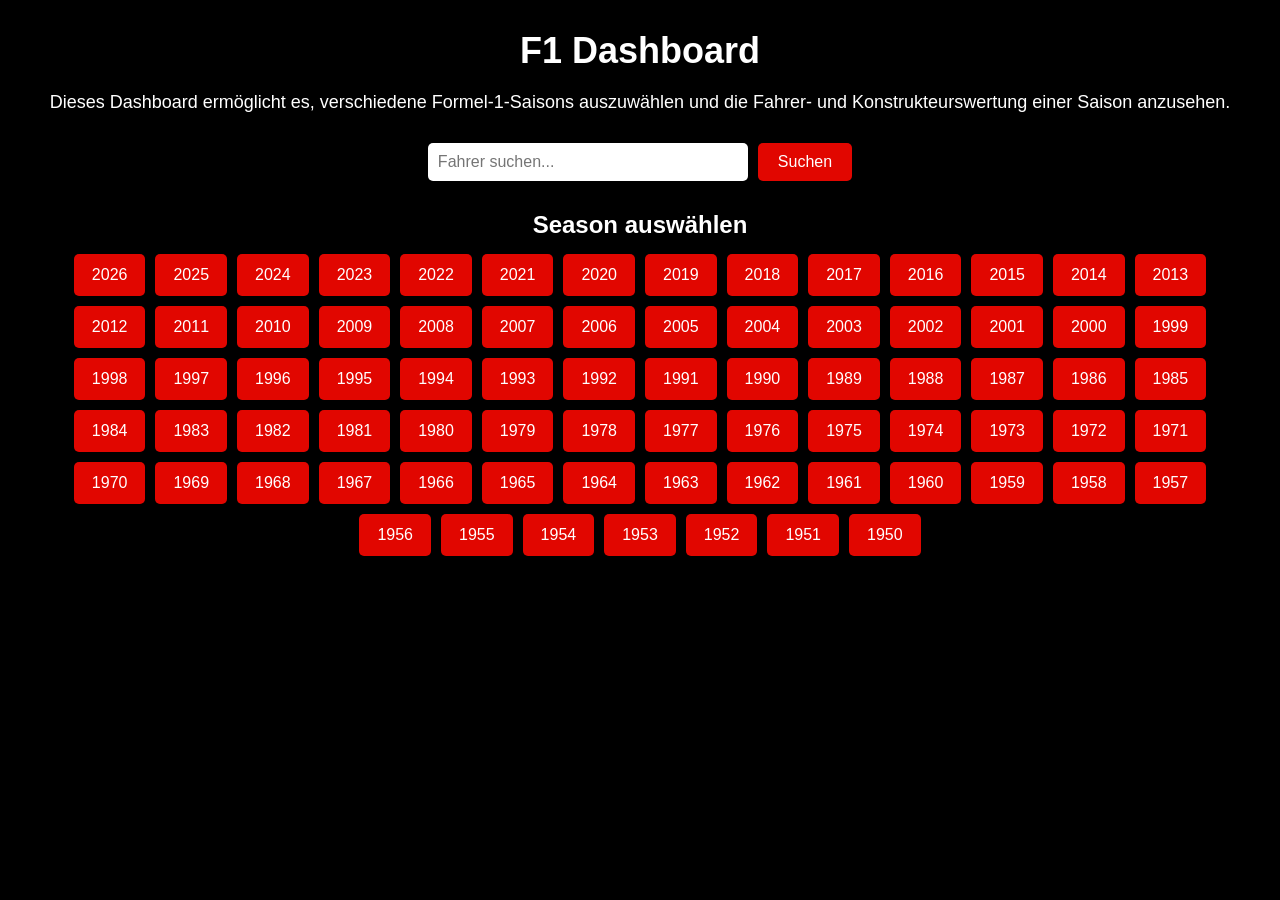
<file: index.html>
<!DOCTYPE html>
<html lang="de">

<head>
  <meta charset="UTF-8">
  <meta name="viewport" content="width=device-width, initial-scale=1.0">
  <title>F1 Dashboard</title>
  <link rel="stylesheet" href="styles.css">
  <link rel="icon" type="image/png" href="F1DashboardLogo.png">
</head>

<body>

  <h1>F1 Dashboard</h1>

  <p>
    Dieses Dashboard ermöglicht es, verschiedene Formel-1-Saisons auszuwählen
    und die Fahrer- und Konstrukteurswertung einer Saison anzusehen.
    <div id="search-container">
      <input type="text" id="driver-search" placeholder="Fahrer suchen..." />
      <button id="search-btn">Suchen</button>
    </div>
    <div id="search-results"></div>
  </p>


  <div id="seasons-container"></div>

  <script src="script.js"></script>

</body>

</html>
</file>
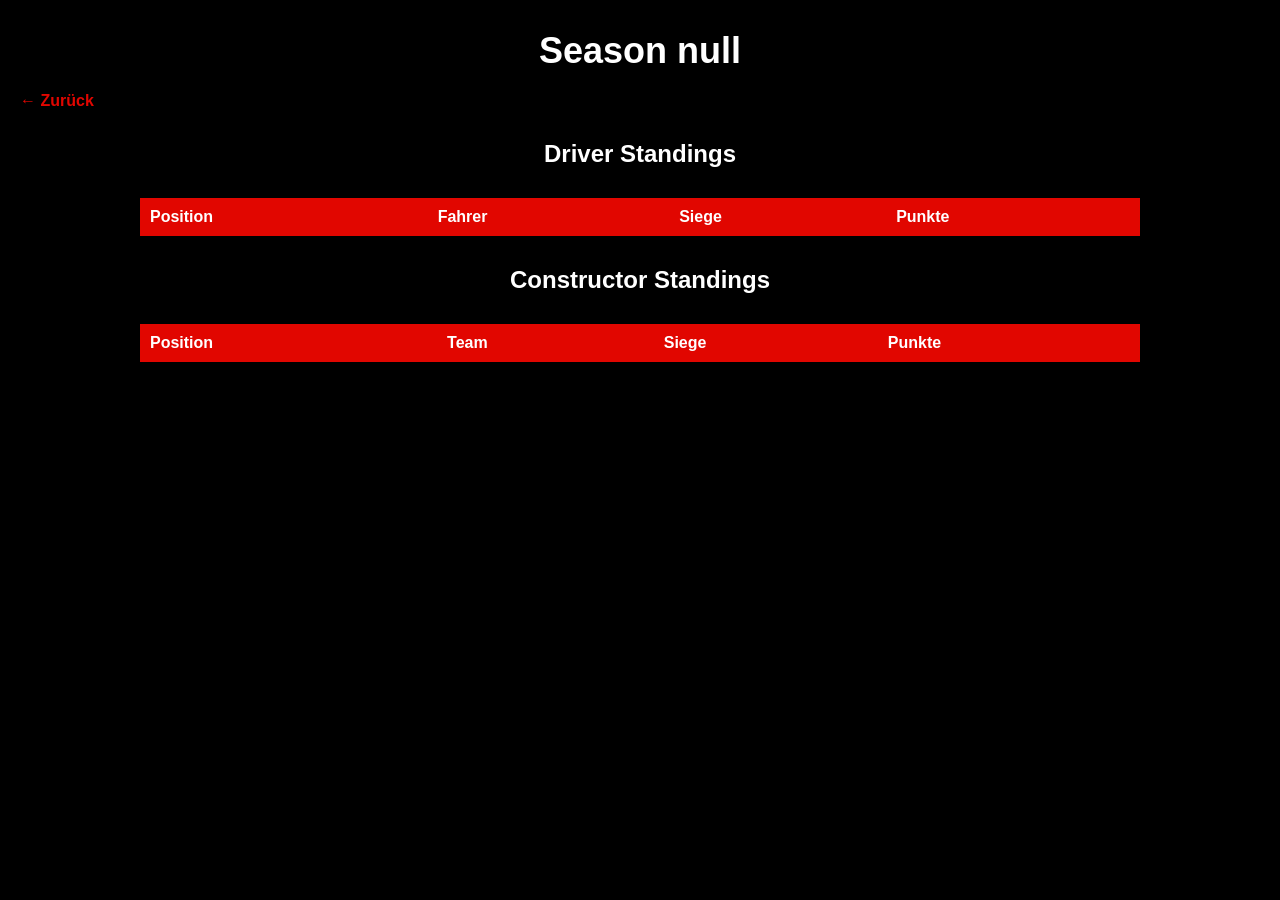
<file: season.html>
<!DOCTYPE html>
<html lang="de">

<head>
  <meta charset="UTF-8">
  <title>Season</title>
  <link rel="stylesheet" href="styles.css">
  <link rel="icon" type="image/png" href="F1_Dashboard_Logo.png">
</head>

<body>

    <h1 id="season-title">Season</h1>

    <a href="javascript:history.back()">← Zurück</a> <!--Dammit man zurück zur vorrherige kann -->

    <h2>Driver Standings</h2>
    <div id="driver-standings"></div>
    <table id="driverTable">
      <thead>
        <tr>
            <th>Position</th>
            <th>Fahrer</th>
            <th id="driverWins">Siege</th> <!--ID für die Siege-Spalte, damit wir sie später mit JavaScript ansprechen können um zu sortieren -->
            <th id="driverPoints">Punkte</th> <!--ID für die Punkte-Spalte, damit wir sie später mit JavaScript ansprechen können um zu sortieren -->
        </tr>
      </thead>
    <tbody id="driverBody"></tbody>
    </table>

    <h2>Constructor Standings</h2>
    <div id="constructor-standings"></div>
    <table id="constructorTable">
      <thead>
        <tr>
            <th>Position</th>
            <th>Team</th>
            <th id="constructorWins">Siege</th> <!--ID damit später sortiert werden kann -->
            <th id="constructorPoints">Punkte</th> <!--ID dammit später sortiert werden kann -->
        </tr>
      </thead>
      <tbody id="constructorBody"></tbody>
    </table>

    <script src="season.js"></script>
</body>

</html>
</file>
<file: styles.css>
body {
  font-family: Arial, sans-serif;
  margin: 0;
  padding: 0;
  background-color: black;
  color: white;
}

h1 {
  text-align: center;
  font-size: 36px;
  margin-top: 30px;
  margin-bottom: 20px;
}

h2 {
  text-align: center;
  margin-top: 30px;
  margin-bottom: 15px;
}

p {
  text-align: center;
  font-size: 18px;
  margin-bottom: 30px;
  color: white;
}

a {
  color: #e10600;
  text-decoration: none;
  font-weight: bold;
  margin-left: 20px;
}

a:hover {
  text-decoration: underline;
}

#seasons-container {
  max-width: 1200px;
  margin: 0 auto;
  padding: 0 2%;
}

#seasons-grid {
  display: flex;
  flex-wrap: wrap;
  justify-content: center;
  gap: 10px;
}

.season-button {
  background-color: #e10600;
  color: white;
  border: none;
  border-radius: 5px;
  padding: 12px 18px;
  font-size: 16px;
  cursor: pointer;
  transition: transform 0.3s ease, box-shadow 0.3s ease;
}

.season-button:hover {
  transform: scale(1.05);
  box-shadow: 0 6px 15px rgba(0, 0, 0, 0.3);
}

#driver-standings,
#constructor-standings {
  max-width: 1200px;
  margin: 0 auto 30px auto;
  padding: 0 2%;
}

table {
  width: 100%;
  max-width: 1000px;
  margin: 0 auto;
  border-collapse: collapse;
  background-color: white;
  color: black;
}

th {
  background-color: #e10600;
  color: white;
  padding: 10px;
  text-align: left;
}

td {
  padding: 10px;
  border-bottom: 1px solid white;
}

tr:hover {
  background-color: #e10600;
}

.loading {
  text-align: center;
  font-size: 18px;
  color: white;
}


.error {
  text-align: center;
  font-size: 18px;
  color: red;
}
#search-container {
  display: flex;
  justify-content: center;
  gap: 10px;
  margin-bottom: 20px;
}

#driver-search {
  padding: 10px;
  font-size: 16px;
  width: 300px;
  border-radius: 5px;
  border: none;
}

#search-btn {
  padding: 10px 20px;
  font-size: 16px;
  background-color: #e10600;
  color: white;
  border: none;
  border-radius: 5px;
  cursor: pointer;
}

#search-btn:hover {
  transform: scale(1.05);
}

#search-results {
  max-width: 1000px;
  margin: 0 auto 30px auto;
}
</file>
